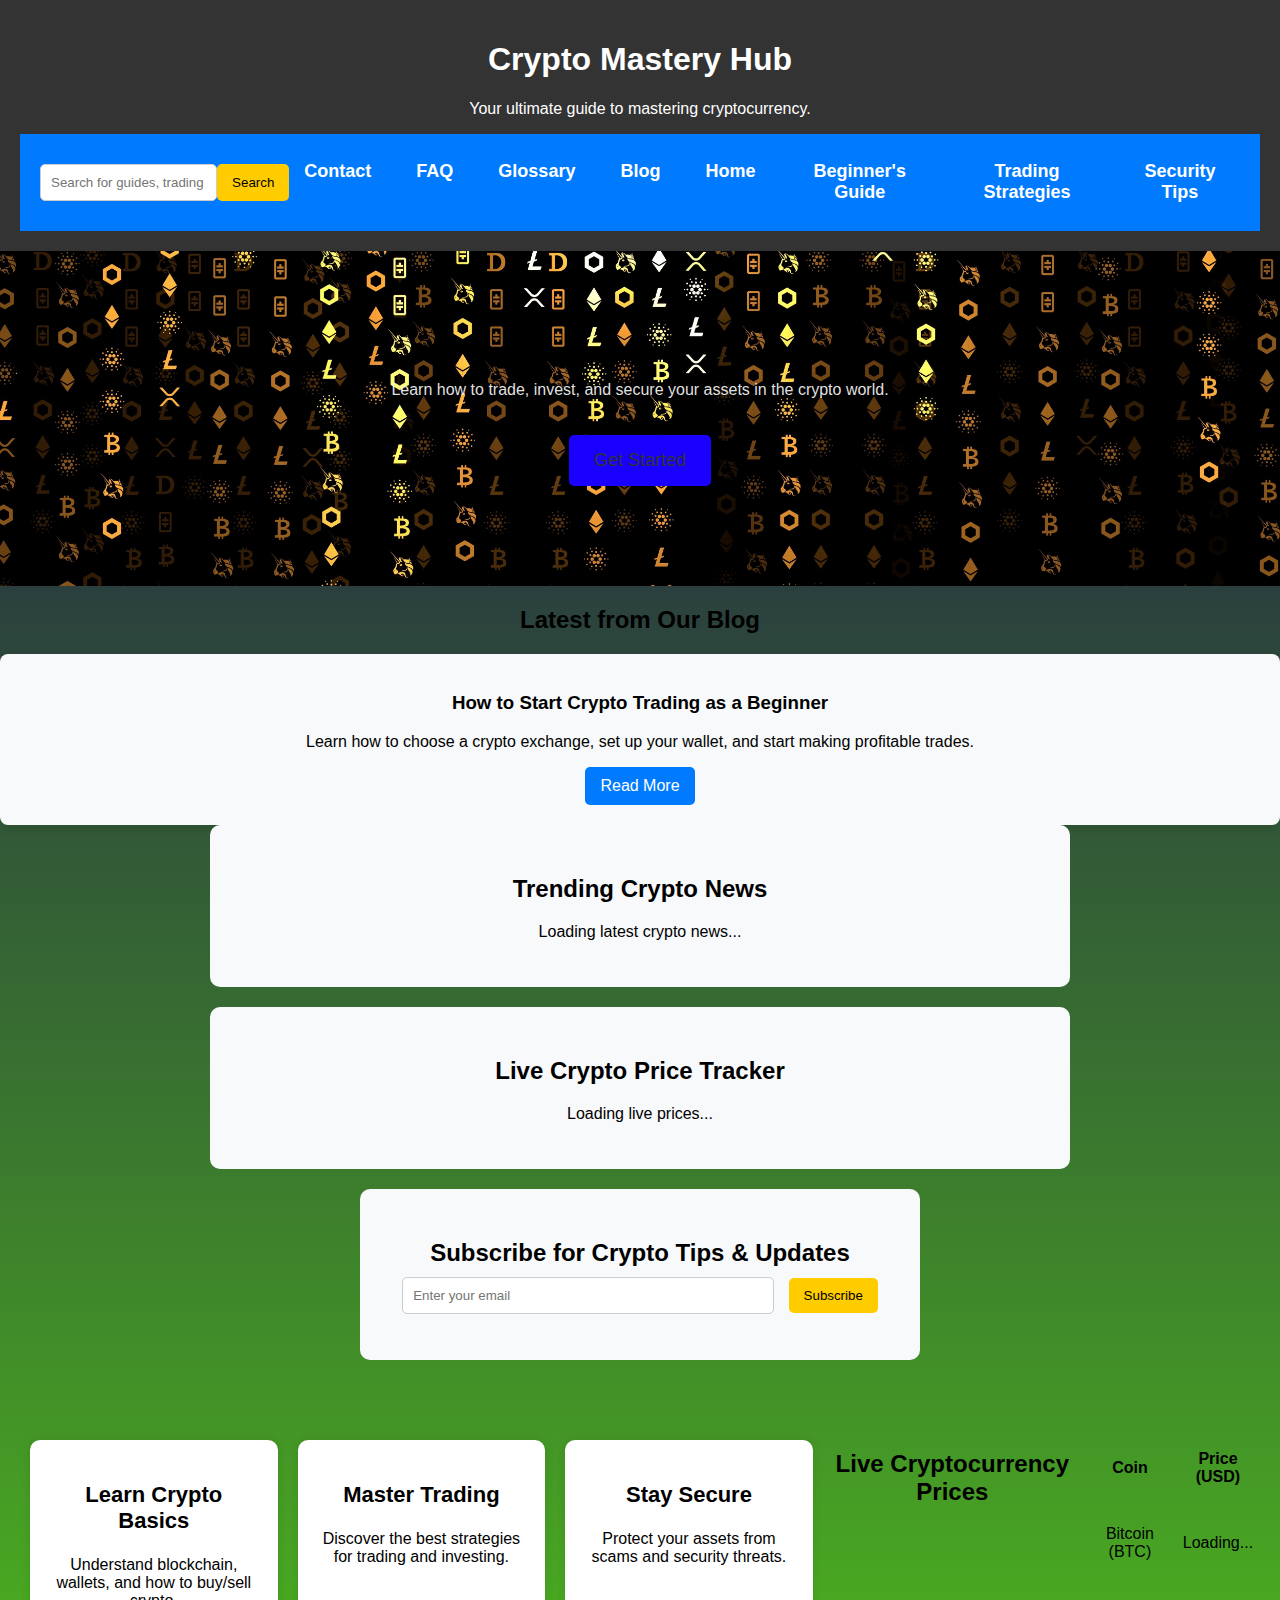
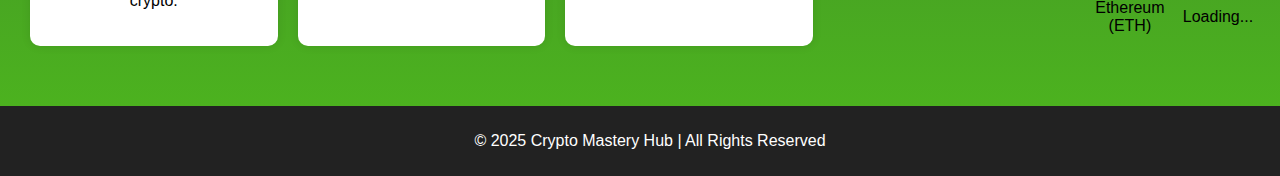
<file: index.html>
<!DOCTYPE html>
<html lang="en">
<head>
    <meta charset="UTF-8">
    <!-- Open Graph for Facebook -->
    <meta property="og:title" content="Learn Crypto - Crypto Guides and Tips">
    <meta property="og:description" content="Learn cryptocurrency, trading, and security with our detailed guides.">
    <meta property="og:image" content="https://https://alabsgold.github.io/Crypto-Mastery-Hub/index.html/images/crypto-thumbnail.jpg">
    <meta property="og:url" content="https://https://alabsgold.github.io/Crypto-Mastery-Hub/index.html">
    <meta property="og:type" content="website">
    
    <!-- Twitter Card -->
    <meta name="twitter:card" content="summary_large_image">
    <meta name="twitter:title" content="Learn Crypto - Crypto Guides and Tips">
    <meta name="twitter:description" content="Learn cryptocurrency, trading, and security with our detailed guides.">
    <meta name="twitter:image" content="https://https://alabsgold.github.io/Crypto-Mastery-Hub/index.html/images/crypto-thumbnail.jpg">
     
    <meta name="google-site-verification" content="07bz2-mxkVHfrEZWGPu6HM2d6xRO66DU5GvG_GHMhQg" />
    <meta name="viewport" content="width=device-width, initial-scale=1.0">
    <meta name="description" content="Learn everything about cryptocurrency. Get crypto tips, trading strategies, security guides, and investment advice for beginners.">
    <meta name="keywords" content="crypto, cryptocurrency, Bitcoin, Ethereum, trading, blockchain, crypto tips, investing">
    <meta name="author" content="Your Name">
    <meta name="robots" content="index, follow">
    <title>Learn Crypto - Crypto Guides and Tips</title>
    <link rel="stylesheet" href="style.css">
</head>    
<body>
    <header>
        <h1>Crypto Mastery Hub</h1>
        <p>Your ultimate guide to mastering cryptocurrency.</p>
        <div class="menu-toggle" onclick="toggleMenu()">☰</div>
        <nav>
            <div class="search-container">
                <input type="text" id="search-input" placeholder="Search for guides, trading tips...">
                <button onclick="searchBlog()">Search</button>
            </div>
            <p id="search-message"></p>            
            <ul>
                <li><a href="pages/contact.html">Contact</a></li>
                <li><a href="pages/faq.html">FAQ</a></li>
                <li><a href="pages/glossary.html">Glossary</a></li>
                <li><a href="pages/blog.html">Blog</a></li>
                <li><a href="index.html">Home</a></li>
                <li><a href="pages/guide.html">Beginner's Guide</a></li>
                <li><a href="pages/trading.html">Trading Strategies</a></li>
                <li><a href="pages/security.html">Security Tips</a></li>
            </ul>
        </nav>
    </header>

    <section class="hero">
        <h2 id="welcome-message"></h2>
        <p>Learn how to trade, invest, and secure your assets in the crypto world.</p>
        <a href="pages/guide.html" class="cta-button">Get Started</a>
    </section>


    <section id="latest-blog">
        <h2>Latest from Our Blog</h2>
        <article>
            <h3>How to Start Crypto Trading as a Beginner</h3>
            <p>Learn how to choose a crypto exchange, set up your wallet, and start making profitable trades.</p>
            <a href="pages/posts/how-to-start-trading.html" class="read-more">Read More</a>
        </article>
    </section>
  

    <section class="crypto-news">
        <h2>Trending Crypto News</h2>
        <div id="news-container">
            <p>Loading latest crypto news...</p>
        </div>
    </section>


    <section class="crypto-price-tracker">
        <h2>Live Crypto Price Tracker</h2>
        <div id="price-container">
            <p>Loading live prices...</p>
        </div>
    </section>  
    
   
    <section class="newsletter">
        <h2>Subscribe for Crypto Tips & Updates</h2>
        <form id="newsletter-form">
            <input type="email" id="email" placeholder="Enter your email" required>
            <button type="submit">Subscribe</button>
        </form>
        <p id="message"></p>
    </section>
    

    <section class="features">
        <div class="feature-box">
            <h3>Learn Crypto Basics</h3>
            <p>Understand blockchain, wallets, and how to buy/sell crypto.</p>
        </div>
        <div class="feature-box">
            <h3>Master Trading</h3>
            <p>Discover the best strategies for trading and investing.</p>
        </div>
        <div class="feature-box">
            <h3>Stay Secure</h3>
            <p>Protect your assets from scams and security threats.</p>
        </div>
        <h2>Live Cryptocurrency Prices</h2>
        <table>
            <tr>
                <th>Coin</th>
                <th>Price (USD)</th>
            </tr>
            <tr>
                <td>Bitcoin (BTC)</td>
                <td id="btc-price">Loading...</td>
            </tr>
            <tr>
                <td>Ethereum (ETH)</td>
                <td id="eth-price">Loading...</td>
            </tr>
        </table>
    </section>

    <footer>
        <p>&copy; 2025 Crypto Mastery Hub | All Rights Reserved</p>
    </footer>
    <script src="script.js"></script>
</body>
</html>
</file>
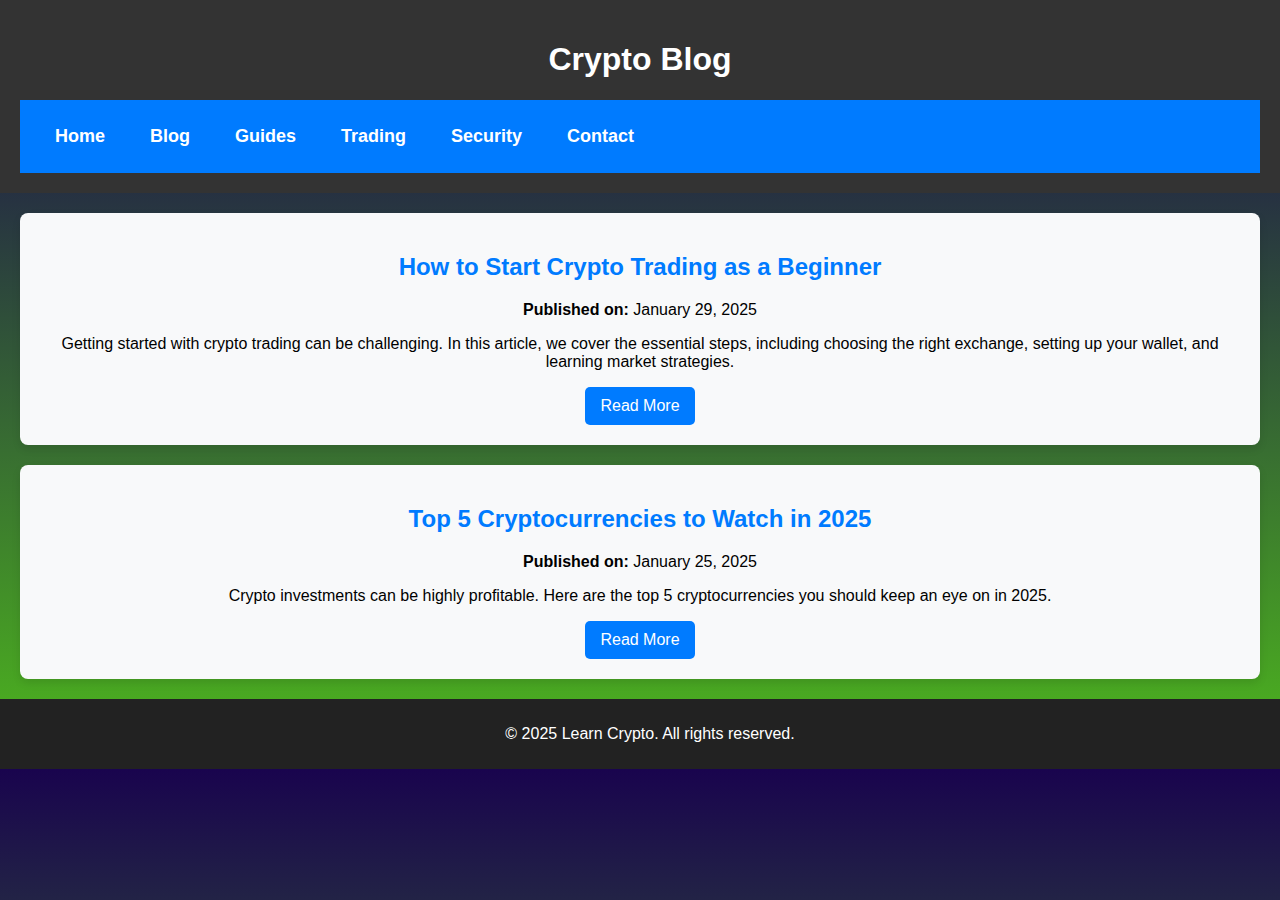
<file: pages/blog.html>
<!DOCTYPE html>
<html lang="en">
<head>
    <meta charset="UTF-8">
    <meta name="viewport" content="width=device-width, initial-scale=1.0">
    <meta name="description" content="Stay updated with the latest crypto news, tips, and trading strategies.">
    <meta name="keywords" content="crypto news, Bitcoin updates, Ethereum, blockchain, trading tips">
    <meta name="author" content="Your Name">
    <title>Crypto Blog - Latest News & Tips</title>
    <link rel="stylesheet" href="../style.css">
</head>
<body>
    <header>
        <h1>Crypto Blog</h1>
        <div class="menu-toggle" onclick="toggleMenu()">☰</div>
        <nav>
            <ul>
                <li><a href="../index.html">Home</a></li>
                <li><a href="blog.html">Blog</a></li>
                <li><a href="guide.html">Guides</a></li>
                <li><a href="trading.html">Trading</a></li>
                <li><a href="security.html">Security</a></li>
                <li><a href="contact.html">Contact</a></li>
            </ul>
        </nav>
    </header>

    <section id="blog">
        <article>
            <h2>How to Start Crypto Trading as a Beginner</h2>
            <p><strong>Published on:</strong> <span class="date">January 29, 2025</span></p>
            <p>Getting started with crypto trading can be challenging. In this article, we cover the essential steps, including choosing the right exchange, setting up your wallet, and learning market strategies.</p>
            <a href="posts/how-to-start-trading.html" class="read-more">Read More</a>
        </article>

        <article>
            <h2>Top 5 Cryptocurrencies to Watch in 2025</h2>
            <p><strong>Published on:</strong> <span class="date">January 25, 2025</span></p>
            <p>Crypto investments can be highly profitable. Here are the top 5 cryptocurrencies you should keep an eye on in 2025.</p>
            <a href="posts/top-crypto-2025.html" class="read-more">Read More</a>
        </article>
    </section>

    <footer>
        <p>&copy; 2025 Learn Crypto. All rights reserved.</p>
    </footer>

    <script src="../script.js"></script>
</body>
</html>
</file>
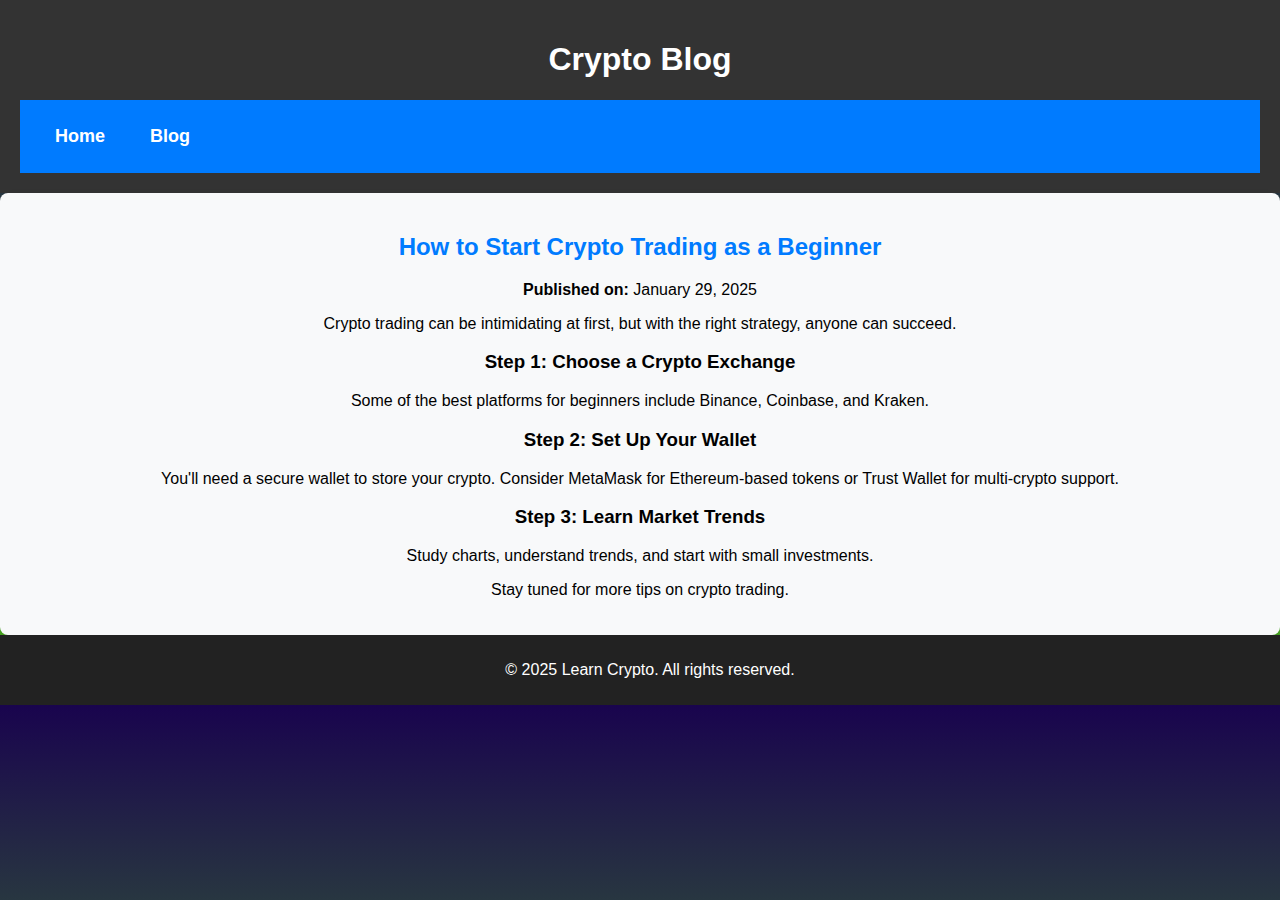
<file: pages/blog/blog-post-1.html>
<!DOCTYPE html>
<html lang="en">
<head>
    <meta charset="UTF-8">
    <meta name="viewport" content="width=device-width, initial-scale=1.0">
    <meta name="description" content="Learn how to start crypto trading as a beginner, from choosing an exchange to understanding market trends.">
    <meta name="keywords" content="crypto trading, how to trade, Bitcoin, Ethereum, beginner's guide">
    <meta name="author" content="Your Name">
    <title>How to Start Crypto Trading as a Beginner</title>
    <link rel="stylesheet" href="../../style.css">
</head>
<body>
    <header>
        <h1>Crypto Blog</h1>
        <nav>
            <ul>
                <li><a href="../../index.html">Home</a></li>
                <li><a href="../blog.html">Blog</a></li>
            </ul>
        </nav>
    </header>

    <article>
        <h2>How to Start Crypto Trading as a Beginner</h2>
        <p><strong>Published on:</strong> <span class="date">January 29, 2025</span></p>

        <p>Crypto trading can be intimidating at first, but with the right strategy, anyone can succeed.</p>

        <h3>Step 1: Choose a Crypto Exchange</h3>
        <p>Some of the best platforms for beginners include Binance, Coinbase, and Kraken.</p>

        <h3>Step 2: Set Up Your Wallet</h3>
        <p>You'll need a secure wallet to store your crypto. Consider MetaMask for Ethereum-based tokens or Trust Wallet for multi-crypto support.</p>

        <h3>Step 3: Learn Market Trends</h3>
        <p>Study charts, understand trends, and start with small investments.</p>

        <p>Stay tuned for more tips on crypto trading.</p>
    </article>

    <footer>
        <p>&copy; 2025 Learn Crypto. All rights reserved.</p>
    </footer>
</body>
</html>
</file>
<file: style.css>
/* General Styles */
body {
    font-family: Arial, sans-serif;
    margin: 0;
    padding: 0;
    background: linear-gradient(rgb(25, 4, 78),rgb(78, 185, 29));
    text-align: center;
}

/* Header Styling */
header {
    background: #333;
    color: white;
    padding: 20px;
}

nav ul {
    list-style: none;
    padding: 0;
}

nav ul li {
    display: inline;
    margin: 0 15px;
}

nav ul li a {
    color: white;
    text-decoration: none;
    font-size: 18px;
    transition: color 0.3s ease;
}

nav ul li a:hover {
    color: #ffcc00;
}

/* Hero Section */
.hero {
    background: url('images/crypto-bg.jpg') no-repeat center center/cover;
    color: rgba(241, 241, 241, 0.938);
    padding: 100px 20px;
}

.hero h2 {
    font-size: 36px;
}

.cta-button {
    display: inline-block;
    background: #1900ff;
    color: #333;
    padding: 15px 25px;
    text-decoration: none;
    font-size: 18px;
    margin-top: 20px;
    border-radius: 5px;
}

.cta-button:hover {
    background: #5c85c4;
}

/* Features Section */
.features {
    display: flex;
    justify-content: center;
    padding: 50px 20px;
}

.feature-box {
    background: white;
    padding: 20px;
    margin: 10px;
    width: 250px;
    box-shadow: 0px 0px 10px rgba(0, 0, 0, 0.1);
    border-radius: 10px;
}

.feature-box h3 {
    font-size: 22px;
}

/* Footer */
footer {
    background: #222;
    color: white;
    padding: 10px;
    position: relative;
    bottom: 0;
    width: 100%;
}/* Newsletter Section */
.newsletter {
    text-align: center;
    padding: 30px;
    background: #f8f9fa;
    border-radius: 10px;
    margin: 20px auto;
    max-width: 500px;
}

.newsletter h2 {
    margin-bottom: 10px;
}

.newsletter input {
    width: 70%;
    padding: 10px;
    margin-right: 10px;
    border: 1px solid #ccc;
    border-radius: 5px;
}

.newsletter button {
    padding: 10px 15px;
    background: #ffcc00;
    border: none;
    cursor: pointer;
    border-radius: 5px;
}

.newsletter button:hover {
    background: #e6b800;
}

#message {
    margin-top: 10px;
    color: green;
}
/* Blog Section */
.blog {
    padding: 30px;
    max-width: 800px;
    margin: auto;
}

.blog h2 {
    text-align: center;
    margin-bottom: 20px;
}

.blog-posts {
    display: flex;
    flex-direction: column;
    gap: 20px;
}

.blog-post {
    padding: 20px;
    border-radius: 10px;
    background: #f8f9fa;
    box-shadow: 2px 2px 10px rgba(0, 0, 0, 0.1);
}

.blog-post h3 {
    margin-bottom: 10px;
}

.blog-post a {
    color: #ffcc00;
    text-decoration: none;
    font-weight: bold;
}

.blog-post a:hover {
    text-decoration: underline;
}
/* Search Bar */
.search-container {
    display: flex;
    justify-content: center;
    margin: 20px auto;
    max-width: 500px;
}

.search-container input {
    width: 70%;
    padding: 10px;
    border: 1px solid #ccc;
    border-radius: 5px;
}

.search-container button {
    padding: 10px 15px;
    background: #ffcc00;
    border: none;
    cursor: pointer;
    border-radius: 5px;
}

.search-container button:hover {
    background: #e6b800;
}

#search-message {
    text-align: center;
    color: red;
    margin-top: 10px;
}
/* Crypto News Section */
.crypto-news {
    padding: 30px;
    max-width: 800px;
    margin: auto;
    background: #f8f9fa;
    border-radius: 10px;
}

.crypto-news h2 {
    text-align: center;
    margin-bottom: 20px;
}

.news-item {
    padding: 15px;
    border-bottom: 1px solid #ddd;
}

.news-item:last-child {
    border-bottom: none;
}

.news-item a {
    font-weight: bold;
    color: #ffcc00;
    text-decoration: none;
}

.news-item a:hover {
    text-decoration: underline;
}
/* Crypto Price Tracker Section */
.crypto-price-tracker {
    padding: 30px;
    background: #f8f9fa;
    margin: 20px auto;
    max-width: 800px;
    border-radius: 10px;
}

.crypto-price-tracker h2 {
    text-align: center;
    margin-bottom: 20px;
}

.price-item {
    display: flex;
    justify-content: space-between;
    padding: 10px;
    border-bottom: 1px solid #ddd;
}

.price-item:last-child {
    border-bottom: none;
}

.price-item .price {
    color: green;
    font-weight: bold;
}
/* Crypto Glossary */
.glossary {
    padding: 30px;
    max-width: 800px;
    margin: auto;
}

.glossary h2 {
    text-align: center;
    margin-bottom: 20px;
}

.glossary-list {
    display: flex;
    flex-direction: column;
    gap: 20px;
}

.glossary-item {
    padding: 20px;
    border-radius: 10px;
    background: #f8f9fa;
    box-shadow: 2px 2px 10px rgba(0, 0, 0, 0.1);
}

.glossary-item h3 {
    margin-bottom: 10px;
}

.glossary-item p {
    font-size: 16px;
    line-height: 1.5;
}
/* FAQ Section */
.faq {
    padding: 30px;
    max-width: 800px;
    margin: auto;
}

.faq h2 {
    text-align: center;
    margin-bottom: 20px;
}

.faq-container {
    display: flex;
    flex-direction: column;
    gap: 20px;
}

.faq-item {
    padding: 20px;
    border-radius: 10px;
    background: #f8f9fa;
    box-shadow: 2px 2px 10px rgba(0, 0, 0, 0.1);
}

.faq-item h3 {
    margin-bottom: 10px;
}

.faq-item p {
    font-size: 16px;
    line-height: 1.5;
}
/* Contact Us Section */
.contact-form {
    padding: 30px;
    max-width: 800px;
    margin: auto;
    background: #f8f9fa;
    border-radius: 10px;
    box-shadow: 2px 2px 10px rgba(0, 0, 0, 0.1);
}

.contact-form h2 {
    text-align: center;
    margin-bottom: 20px;
}

.contact-form form div {
    margin-bottom: 15px;
}

.contact-form label {
    display: block;
    font-weight: bold;
}

.contact-form input, .contact-form textarea {
    width: 100%;
    padding: 10px;
    margin-top: 5px;
    border-radius: 5px;
    border: 1px solid #ddd;
}

.contact-form button {
    background-color: #007bff;
    color: white;
    padding: 10px 20px;
    border: none;
    border-radius: 5px;
    cursor: pointer;
    font-size: 16px;
}

.contact-form button:hover {
    background-color: #0056b3;
}

#form-feedback {
    margin-top: 20px;
    text-align: center;
    font-size: 18px;
    color: green;
}
/* Responsive Navigation */
nav {
    display: flex;
    justify-content: space-between;
    align-items: center;
    background: #007bff;
    padding: 10px 20px;
}

nav ul {
    list-style: none;
    display: flex;
    gap: 15px;
}

nav ul li {
    display: inline-block;
}

nav a {
    color: white;
    text-decoration: none;
    font-weight: bold;
}

/* Hamburger Menu Button */
.menu-toggle {
    display: none;
    font-size: 24px;
    color: white;
    cursor: pointer;
}

/* Mobile Styles */
@media (max-width: 768px) {
    nav ul {
        display: none;
        flex-direction: column;
        background: #007bff;
        position: absolute;
        top: 60px;
        left: 0;
        width: 100%;
        padding: 10px;
    }

    nav ul.active {
        display: flex;
    }

    .menu-toggle {
        display: block;
    }
}
@media (max-width: 768px) {
    body {
        font-size: 16px;
    }

    h1 {
        font-size: 24px;
        text-align: center;
    }

    h2 {
        font-size: 20px;
    }

    p {
        font-size: 14px;
    }
}
img {
    max-width: 100%;
    height: auto;
    display: block;
    margin: auto;
}
/* Blog Section */
#blog {
    display: flex;
    flex-direction: column;
    gap: 20px;
    padding: 20px;
}

article {
    background: #f8f9fa;
    padding: 20px;
    border-radius: 8px;
    box-shadow: 0px 4px 8px rgba(0, 0, 0, 0.1);
}

article h2 {
    color: #007bff;
}

.read-more {
    color: white;
    background: #007bff;
    padding: 10px 15px;
    text-decoration: none;
    border-radius: 5px;
    display: inline-block;
}

.read-more:hover {
    background: #0056b3;
}
</file>
